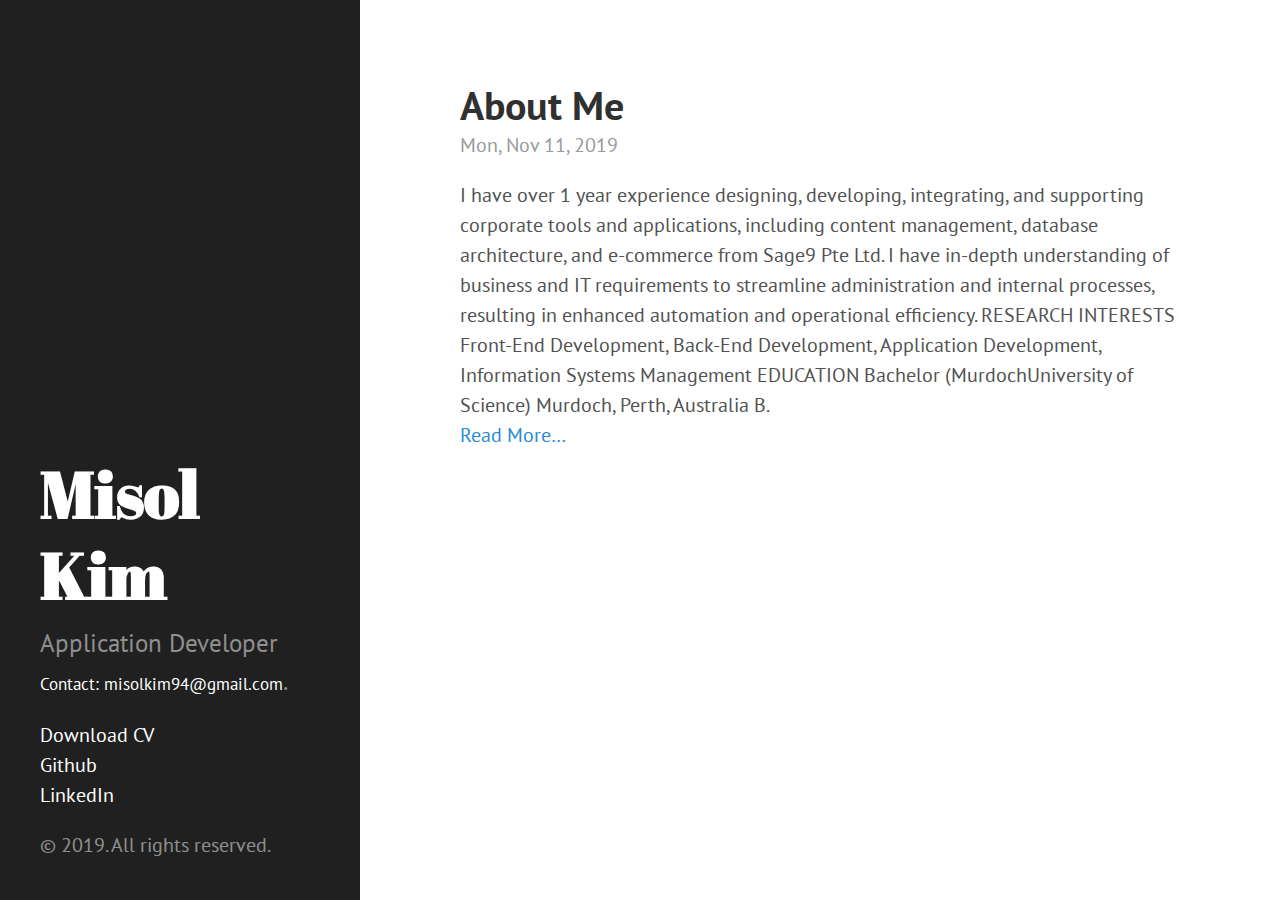
<file: index.html>
<!DOCTYPE html>
<html xmlns="http://www.w3.org/1999/xhtml" xml:lang="en-us" lang="en-us">
<head>
  <link href="https://gmpg.org/xfn/11" rel="profile">
  <meta http-equiv="content-type" content="text/html; charset=utf-8">
  <meta name="generator" content="Hugo 0.59.1" />

  
  <meta name="viewport" content="width=device-width, initial-scale=1.0">

  <title>Misol Kim</title>
  <meta name="description" content="" />

  
  <link type="text/css" rel="stylesheet" href="https://misolkim.github.io/css/print.css" media="print">
  <link type="text/css" rel="stylesheet" href="https://misolkim.github.io/css/poole.css">
  <link type="text/css" rel="stylesheet" href="https://misolkim.github.io/css/syntax.css">
  <link type="text/css" rel="stylesheet" href="https://misolkim.github.io/css/hyde.css">
    <link rel="stylesheet" href="https://fonts.googleapis.com/css?family=Abril+Fatface|PT+Sans:400,400i,700">


  
  <link rel="apple-touch-icon-precomposed" sizes="144x144" href="/apple-touch-icon-144-precomposed.png">
  <link rel="shortcut icon" href="/favicon.png">

  
  <link href="https://misolkim.github.io/index.xml" rel="alternate" type="application/rss+xml" title="Misol Kim" />
  
</head>

  <body class=" ">
  <aside class="sidebar">
  <div class="container sidebar-sticky">
    <div class="sidebar-about">
      <a href="https://misolkim.github.io/"><h1>Misol Kim</h1></a>
      <p class="lead">
      Application Developer<br>
      <small><small><a href="mailto:misolkim94@gmail.com">Contact: misolkim94@gmail.com</a></small></small>.
      </p>
    </div>

    <nav>
      <ul class="sidebar-nav">
        <li><a href="/KIM MISOL CV.pdf" target="_blank">Download CV</a> </li>
        <li><a href="https://github.com/misolkim" target="_blank"> Github </a></li><li><a href="https://www.linkedin.com/in/misolkim/" target="_blank"> LinkedIn </a></li>
      </ul>
    </nav>

    <p>&copy; 2019. All rights reserved. </p>
  </div>
</aside>

    <main class="content container">
    <div class="posts">
<article class="post">
  <h1 class="post-title">
    <a href="https://misolkim.github.io/cv/">About Me</a>
  </h1>
  <time datetime="2019-11-11T00:00:00Z" class="post-date">Mon, Nov 11, 2019</time>
  I have over 1 year experience designing, developing, integrating, and supporting corporate tools and applications,including content management, database architecture, and e-commerce from Sage9 Pte Ltd.I have in-depth understanding of business and IT requirements to streamline administration and internal processes,resulting in enhanced automation and operational efficiency. RESEARCH INTERESTS
Front-End Development, Back-End Development, Application Development, Information Systems ManagementEDUCATION
Bachelor (MurdochUniversity of Science)Murdoch, Perth, AustraliaB.
  
  <div class="read-more-link">
    <a href="/cv/">Read More…</a>
  </div>
  
</article>
</div>
    </main>

    
  </body>
</html>
</file>
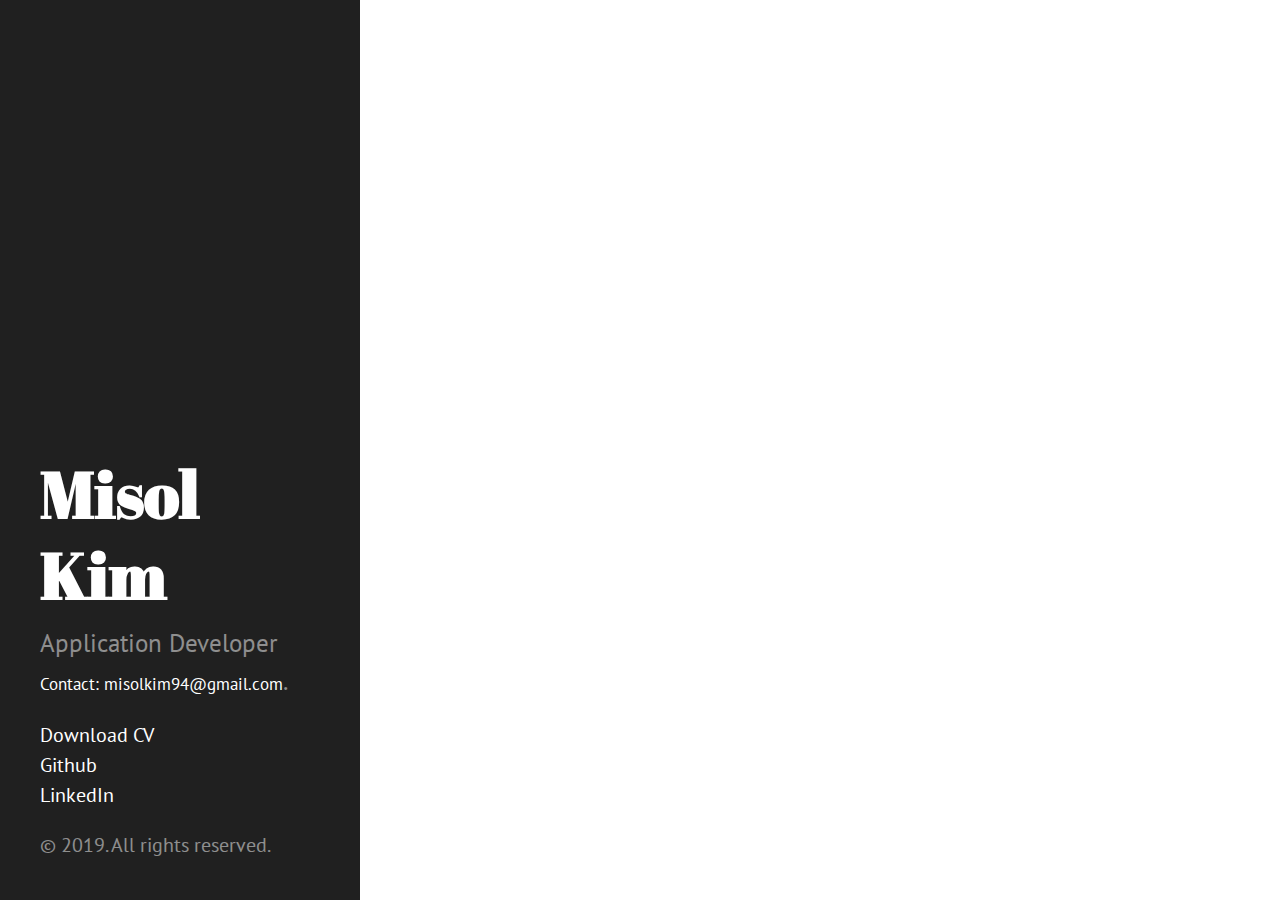
<file: categories/index.html>
<!DOCTYPE html>
<html xmlns="http://www.w3.org/1999/xhtml" xml:lang="en-us" lang="en-us">
<head>
  <link href="https://gmpg.org/xfn/11" rel="profile">
  <meta http-equiv="content-type" content="text/html; charset=utf-8">
  <meta name="generator" content="Hugo 0.59.1" />

  
  <meta name="viewport" content="width=device-width, initial-scale=1.0">

  <title>Categories &middot; Misol Kim</title>
  <meta name="description" content="" />

  
  <link type="text/css" rel="stylesheet" href="https://misolkim.github.io/css/print.css" media="print">
  <link type="text/css" rel="stylesheet" href="https://misolkim.github.io/css/poole.css">
  <link type="text/css" rel="stylesheet" href="https://misolkim.github.io/css/syntax.css">
  <link type="text/css" rel="stylesheet" href="https://misolkim.github.io/css/hyde.css">
    <link rel="stylesheet" href="https://fonts.googleapis.com/css?family=Abril+Fatface|PT+Sans:400,400i,700">


  
  <link rel="apple-touch-icon-precomposed" sizes="144x144" href="/apple-touch-icon-144-precomposed.png">
  <link rel="shortcut icon" href="/favicon.png">

  
  <link href="https://misolkim.github.io/categories/index.xml" rel="alternate" type="application/rss+xml" title="Misol Kim" />
  
</head>

  <body class=" ">
  <aside class="sidebar">
  <div class="container sidebar-sticky">
    <div class="sidebar-about">
      <a href="https://misolkim.github.io/"><h1>Misol Kim</h1></a>
      <p class="lead">
      Application Developer<br>
      <small><small><a href="mailto:misolkim94@gmail.com">Contact: misolkim94@gmail.com</a></small></small>.
      </p>
    </div>

    <nav>
      <ul class="sidebar-nav">
        <li><a href="/KIM MISOL CV.pdf" target="_blank">Download CV</a> </li>
        <li><a href="https://github.com/misolkim" target="_blank"> Github </a></li><li><a href="https://www.linkedin.com/in/misolkim/" target="_blank"> LinkedIn </a></li>
      </ul>
    </nav>

    <p>&copy; 2019. All rights reserved. </p>
  </div>
</aside>

    <main class="content container">
    <ul class="posts">

</ul>
    </main>

    
  </body>
</html>
</file>
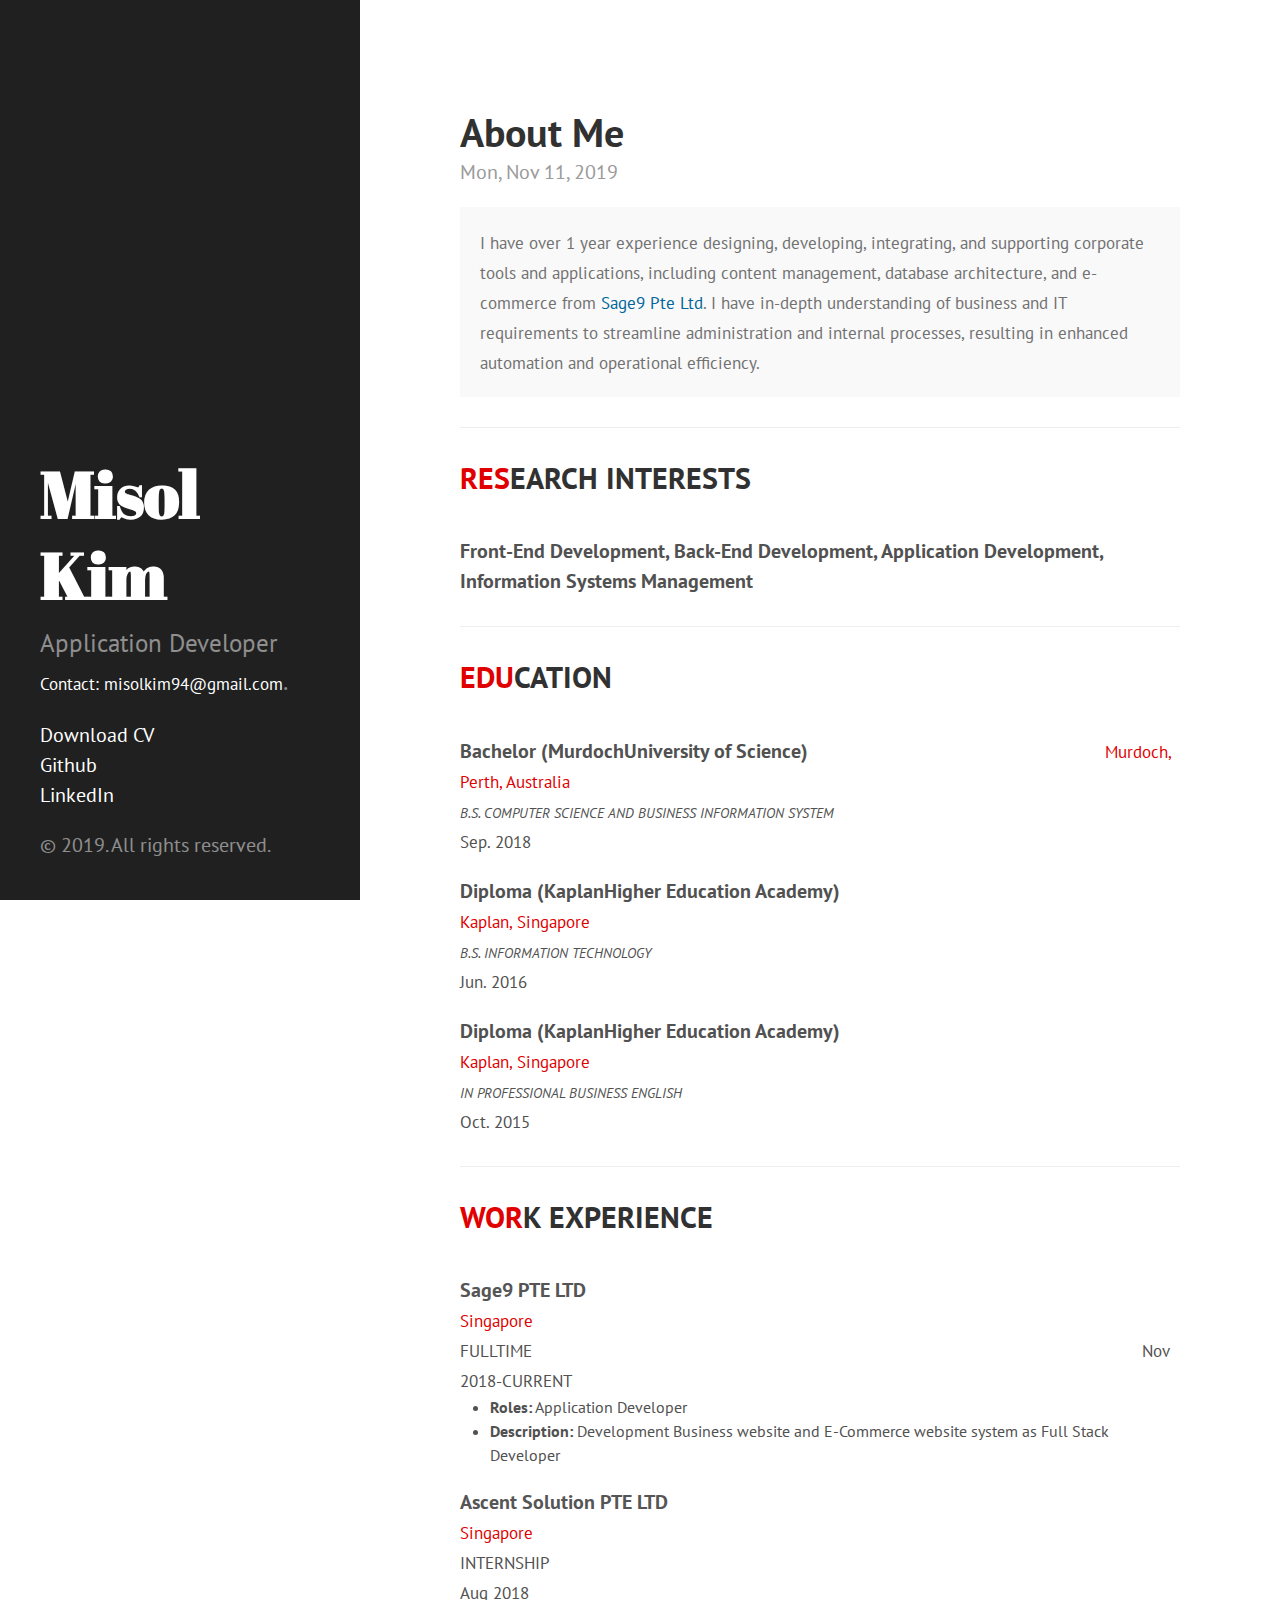
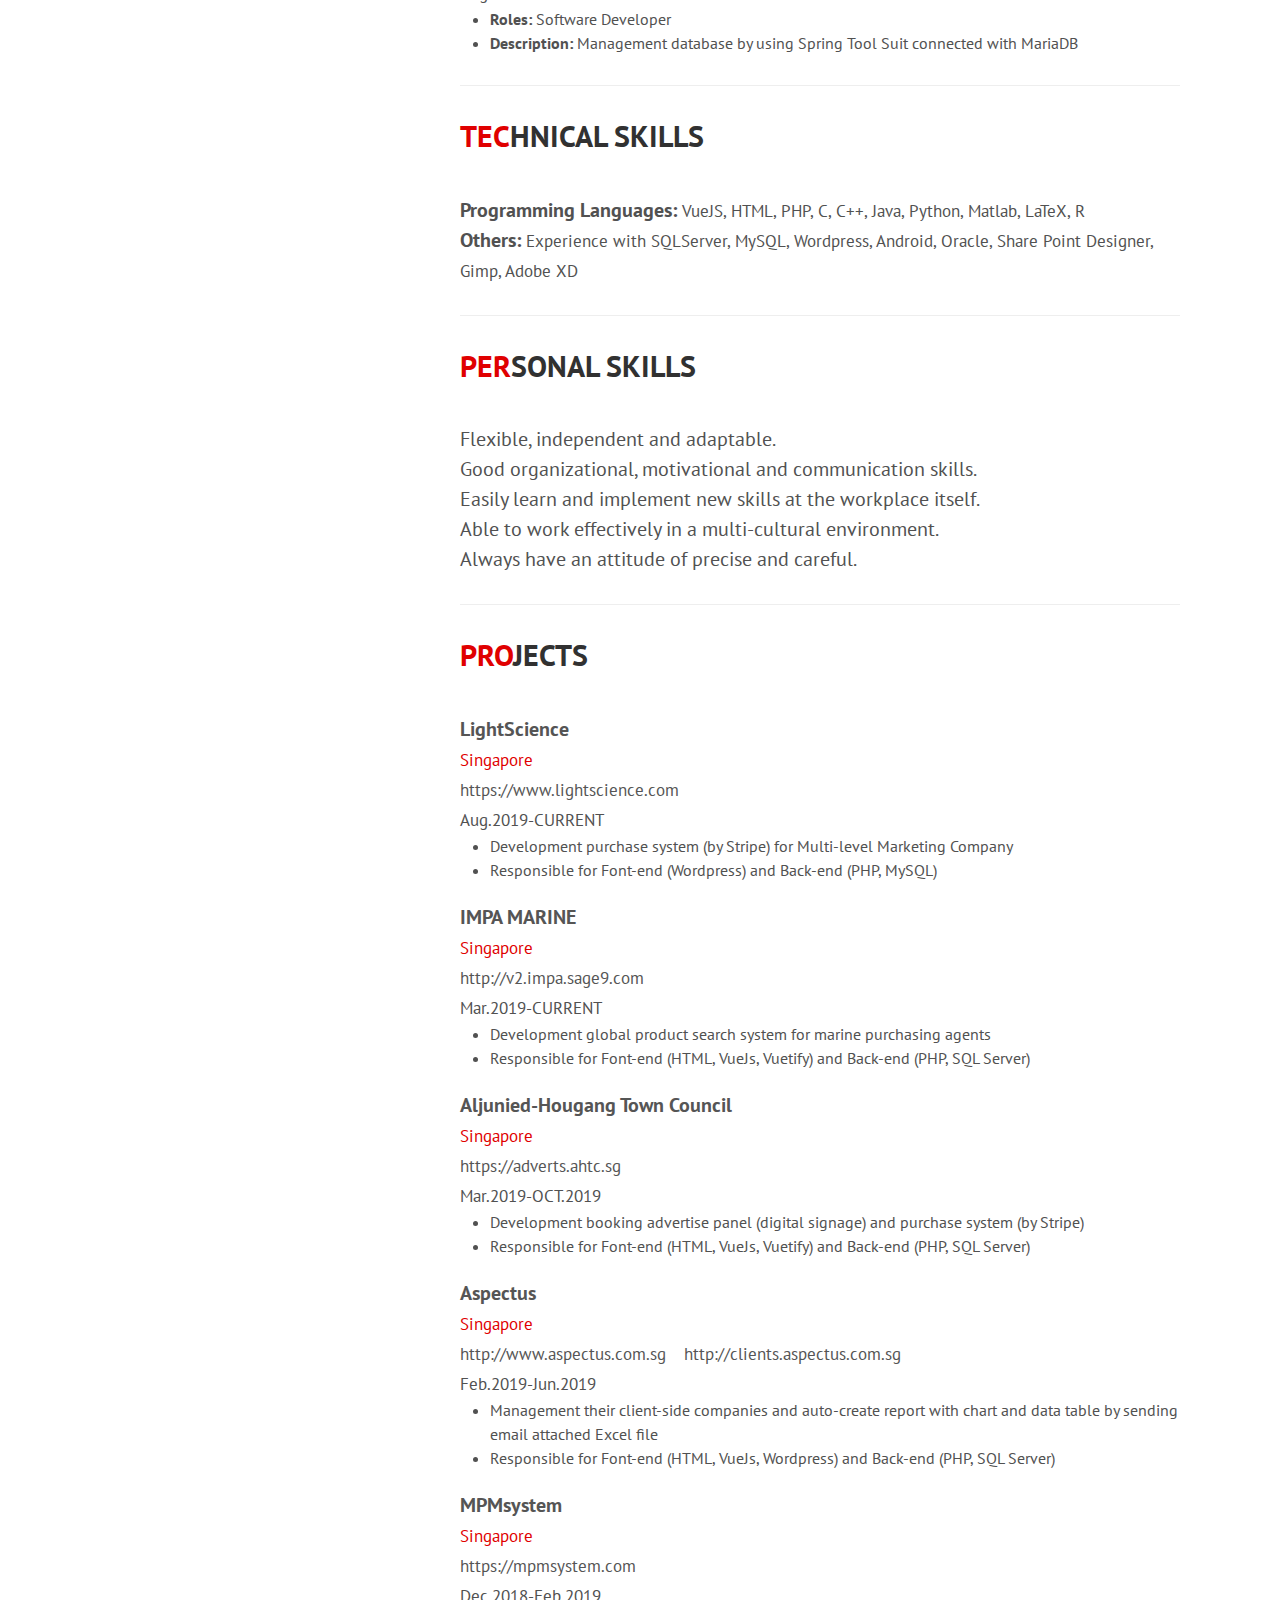
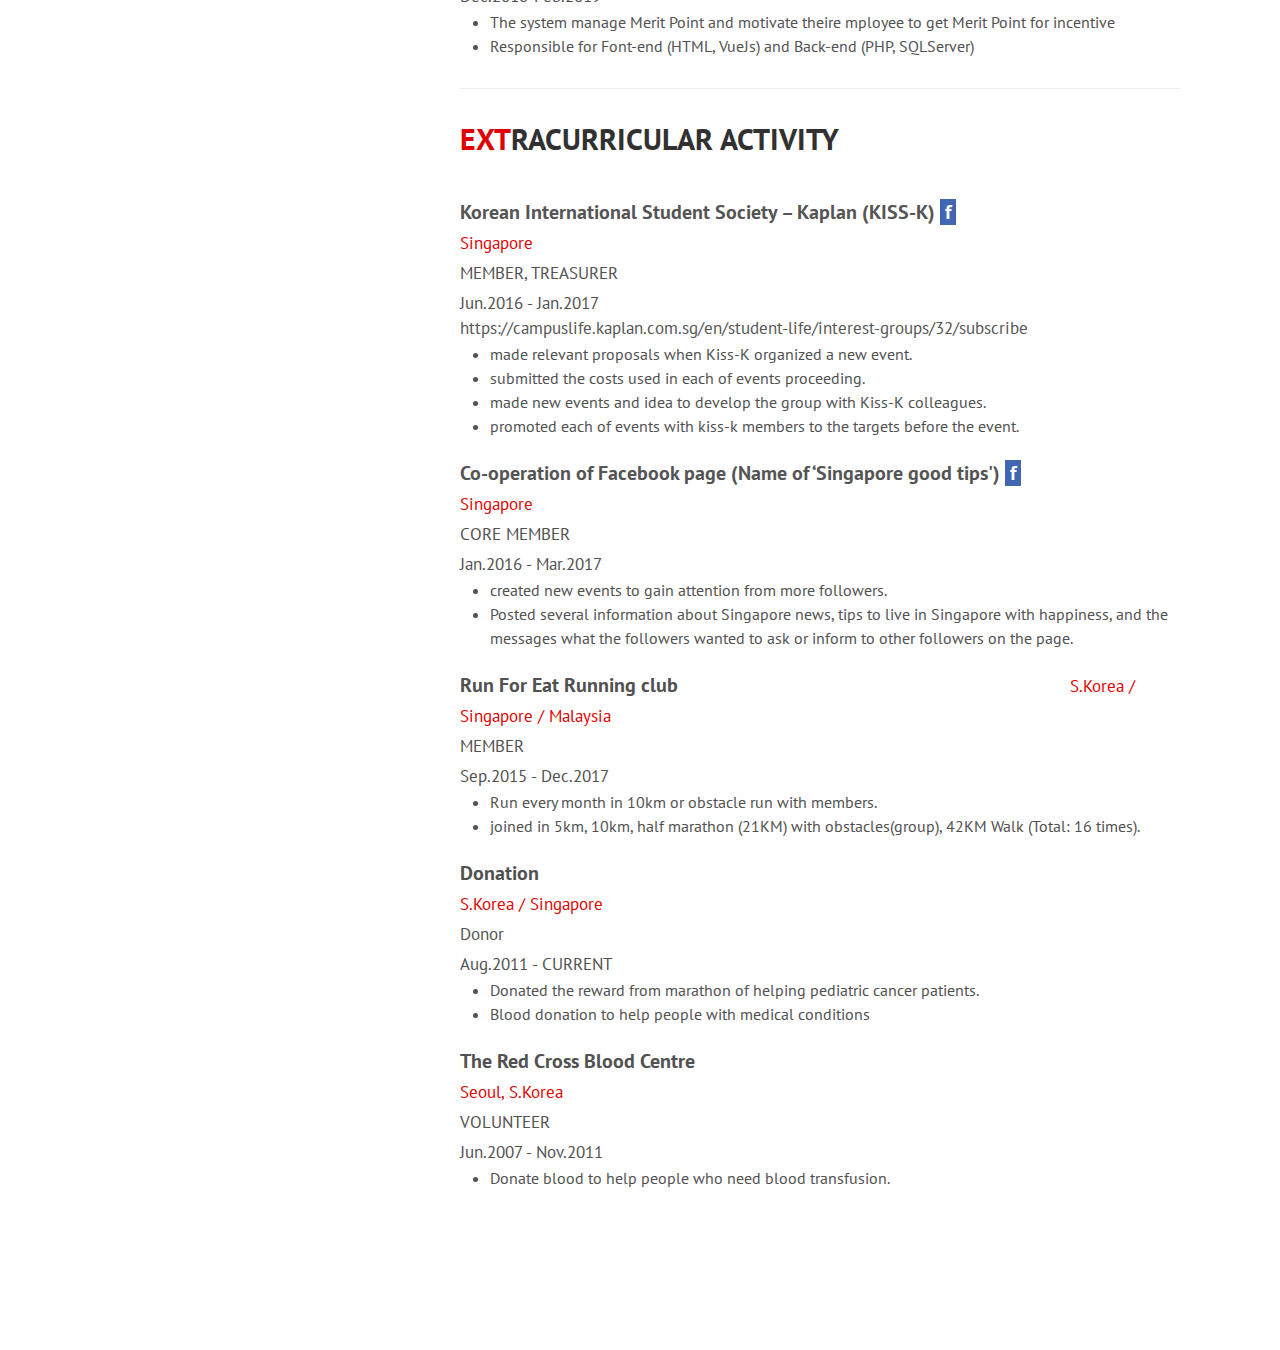
<file: cv/index.html>
<!DOCTYPE html>
<html xmlns="http://www.w3.org/1999/xhtml" xml:lang="en-us" lang="en-us">
<head>
  <link href="https://gmpg.org/xfn/11" rel="profile">
  <meta http-equiv="content-type" content="text/html; charset=utf-8">
  <meta name="generator" content="Hugo 0.59.1" />

  
  <meta name="viewport" content="width=device-width, initial-scale=1.0">

  <title>About Me &middot; Misol Kim</title>
  <meta name="description" content="" />

  
  <link type="text/css" rel="stylesheet" href="https://misolkim.github.io/css/print.css" media="print">
  <link type="text/css" rel="stylesheet" href="https://misolkim.github.io/css/poole.css">
  <link type="text/css" rel="stylesheet" href="https://misolkim.github.io/css/syntax.css">
  <link type="text/css" rel="stylesheet" href="https://misolkim.github.io/css/hyde.css">
    <link rel="stylesheet" href="https://fonts.googleapis.com/css?family=Abril+Fatface|PT+Sans:400,400i,700">


  
  <link rel="apple-touch-icon-precomposed" sizes="144x144" href="/apple-touch-icon-144-precomposed.png">
  <link rel="shortcut icon" href="/favicon.png">

  
  
</head>

  <body class=" ">
  <aside class="sidebar">
  <div class="container sidebar-sticky">
    <div class="sidebar-about">
      <a href="https://misolkim.github.io/"><h1>Misol Kim</h1></a>
      <p class="lead">
      Application Developer<br>
      <small><small><a href="mailto:misolkim94@gmail.com">Contact: misolkim94@gmail.com</a></small></small>.
      </p>
    </div>

    <nav>
      <ul class="sidebar-nav">
        <li><a href="/KIM MISOL CV.pdf" target="_blank">Download CV</a> </li>
        <li><a href="https://github.com/misolkim" target="_blank"> Github </a></li><li><a href="https://www.linkedin.com/in/misolkim/" target="_blank"> LinkedIn </a></li>
      </ul>
    </nav>

    <p>&copy; 2019. All rights reserved. </p>
  </div>
</aside>

    <main class="content container">
    <div class="post">
  <h1>About Me</h1>
  <time datetime=2019-11-11T00:00:00Z class="post-date">Mon, Nov 11, 2019</time>
  <!DOCTYPE html>
<div class="message">
  <small>
I have over 1 year experience designing, developing, integrating, and supporting corporate tools and applications,
including content management, database architecture, and e-commerce from 
<a style="text-decoration: none;color:#006699" onMouseOver="this.style.fontWeight='bold';" onMouseOut="this.style.fontWeight='normal'" href="http://www.sage9.com" target="_blank">Sage9 Pte Ltd</a>.
I have in-depth understanding of business and IT requirements to streamline administration and internal processes,
 resulting in enhanced automation and operational efficiency. 
</small>
</div>

<hr>

<h2><span style="color:#e00000">RES</span>EARCH INTERESTS</h2><br>
<p>
    <b>Front-End Development, Back-End Development, Application Development, Information Systems Management</b>
</p>

<hr>


<h2><span style="color:#e00000">EDU</span>CATION</h2><br>
    <span style="display:inline-block; width:640px;"><b>Bachelor (MurdochUniversity of Science)</b></span>
    <small><a style="text-decoration: none;color:#e00000" onMouseOver="this.style.fontWeight='bold';"
        onMouseOut="this.style.fontWeight='normal'" href="https://www.murdoch.edu.au/" target="_blank">Murdoch, Perth, Australia</a></small>
    <p>
        <span style="display:inline-block; width:747px;"><small><small><i>B.S. COMPUTER SCIENCE AND BUSINESS INFORMATION SYSTEM</i></small></small></span>
        <span style="text-align:right"><small>Sep. 2018</small></span>
    </p>

    <span style="display:inline-block; width:690px;"><b>Diploma (KaplanHigher Education Academy)</b></span>
    <small><a style="text-decoration: none;color:#e00000" onMouseOver="this.style.fontWeight='bold';"
        onMouseOut="this.style.fontWeight='normal'" href="https://www.kaplan.com.sg/" target="_blank">Kaplan, Singapore</a></small>
    <p>
        <span style="display:inline-block; width:752px;"><small><small><i>B.S. INFORMATION TECHNOLOGY</i></small></small></span>
        <span style="text-align:right"><small>Jun. 2016</small></span>
    </p>

    <span style="display:inline-block; width:690px;"><b>Diploma (KaplanHigher Education Academy)</b></span>
    <small><a style="text-decoration: none;color:#e00000" onMouseOver="this.style.fontWeight='bold';"
        onMouseOut="this.style.fontWeight='normal'" href="https://www.kaplan.com.sg/" target="_blank">Kaplan, Singapore</a></small>
    <p>
        <span style="display:inline-block; width:750px;"><small><small><i>IN PROFESSIONAL BUSINESS ENGLISH</i></small></small></span>
        <span style="text-align:right"><small>Oct. 2015</small></span>
    </p>

<hr>


<h2><span style="color:#e00000">WOR</span>K EXPERIENCE</h2><br>

<span style="display:inline-block; width:749px;"><a style="text-decoration: none;color: #555555" onMouseOver="this.style.color='#006699';"
    onMouseOut="this.style.color='#555555'" href="http://www.sage9.com" target="_blank"><b>Sage9 PTE LTD</b></a></span>
<small><span style="color:#e00000">Singapore</span></small>
<p>
    <span style="display:inline-block; width:677px;"><small>FULLTIME</small></span>
    <span style="text-align:right"><small>Nov 2018-CURRENT</small></span>
</p>
<ul style="margin-top:-20px;margin-left:-10px">
    <li style="font-size:16px"><b>Roles:</b> Application Developer</li>
    <li style="font-size:16px"><b>Description:</b> Development Business website and E-Commerce website system as Full Stack Developer</li>
</ul>

<span style="display:inline-block; width:747px;"><a style="text-decoration: none;color: #555555" onMouseOver="this.style.color='#006699'"
    onMouseOut="this.style.color='#555555'" href="http://www.myascents.com/" target="_blank"><b>Ascent Solution PTE LTD</b></a></span>
<small><span style="color:#e00000">Singapore</span></small>
<p>
    <span style="display:inline-block; width:751px;"><small>INTERNSHIP</small></span>
    <span style="text-align:right"><small>Aug 2018</small></span>
</p>
<ul style="margin-top:-20px;margin-left:-10px">
    <li style="font-size:16px"><b>Roles:</b> Software Developer</li>
    <li style="font-size:16px"><b>Description:</b> Management database by using Spring Tool Suit connected with MariaDB</li>
</ul>

<hr>

<h2><span style="color:#e00000">TEC</span>HNICAL SKILLS</h2><br>
<p>
<b>Programming Languages: </b><small> VueJS, HTML, PHP, C, C++, Java, Python, Matlab, LaTeX, R</small><br>
<b>Others: </b><small> Experience with SQLServer, MySQL, Wordpress, Android, Oracle, Share Point Designer, Gimp, Adobe XD </small>
</p>

<hr>

<h2><span style="color:#e00000">PER</span>SONAL SKILLS</h2><br>
<p>
    Flexible, independent and adaptable.<br>
    Good organizational, motivational and communication skills.<br> 
    Easily learn and implement new skills at the workplace itself. <br>
    Able to work effectively in a multi-cultural environment. <br>
    Always have an attitude of precise and careful.
</p>

<hr>

<h2><span style="color:#e00000">PRO</span>JECTS</h2><br>
<!-- 1 -->
<span style="display:inline-block; width:749px;"><a style="text-decoration: none;color: #555555" onMouseOver="this.style.color='#006699';"
    onMouseOut="this.style.color='#555555'" href="https://www.lightscience.com/" target="_blank"><b>LightScience</b></a></span>
<small><span style="color:#e00000">Singapore</span></small>
<p>
    <span style="display:inline-block; width:678px;"><small><a style="text-decoration: none;color: #555555" onMouseOver="this.style.color='#006699';this.style.fontWeight='bold';"
        onMouseOut="this.style.color='#555555';this.style.fontWeight='normal'" href="https://www.lightscience.com/" target="_blank">https://www.lightscience.com</a></small></span>
    <span style="text-align:right"><small>Aug.2019-CURRENT</small></span>
</p>
<ul style="margin-top:-20px;margin-left:-10px">
    <li style="font-size:16px">Development purchase system (by Stripe) for Multi-level Marketing Company</li>
    <li style="font-size:16px">Responsible for Font-end (Wordpress) and Back-end (PHP, MySQL)</li>
</ul>
<!-- 2 -->
<span style="display:inline-block; width:747px;"><a style="text-decoration: none;color: #555555" onMouseOver="this.style.color='#006699'"
    onMouseOut="this.style.color='#555555'" href="http://v2.impa.sage9.com/" target="_blank"><b>IMPA MARINE</b></a></span>
<small><span style="color:#e00000">Singapore</span></small>
<p>
    <span style="display:inline-block; width:678px;"><small><a style="text-decoration: none;color: #555555" onMouseOver="this.style.color='#006699';this.style.fontWeight='bold'"
        onMouseOut="this.style.color='#555555';this.style.fontWeight='normal'" href="http://v2.impa.sage9.com/" target="_blank">http://v2.impa.sage9.com</a></small></span>
    <span style="text-align:right"><small>Mar.2019-CURRENT</small></span>
</p>
<ul style="margin-top:-20px;margin-left:-10px">
    <li style="font-size:16px">Development global product search system for marine purchasing agents</li>
    <li style="font-size:16px">Responsible for Font-end (HTML, VueJs, Vuetify) and Back-end (PHP, SQL Server)</li>
</ul>
<!-- 3 -->
<span style="display:inline-block; width:747px;"><a style="text-decoration: none;color: #555555" onMouseOver="this.style.color='#006699'"
    onMouseOut="this.style.color='#555555'" href="https://adverts.ahtc.sg/" target="_blank"><b>Aljunied-Hougang Town Council</b></a></span>
<small><span style="color:#e00000">Singapore</span></small>
<p>
    <span style="display:inline-block; width:678px;"><small><a style="text-decoration: none;color: #555555" onMouseOver="this.style.color='#006699';this.style.fontWeight='bold'"
        onMouseOut="this.style.color='#555555';this.style.fontWeight='normal'" href="https://adverts.ahtc.sg/" target="_blank">https://adverts.ahtc.sg</a></small></span>
    <span style="text-align:right"><small>Mar.2019-OCT.2019</small></span>
</p>
<ul style="margin-top:-20px;margin-left:-10px">
    <li style="font-size:16px">Development booking advertise panel (digital signage) and purchase system (by Stripe)</li>
    <li style="font-size:16px">Responsible for Font-end (HTML, VueJs, Vuetify) and Back-end (PHP, SQL Server)</li>
</ul>
<!-- 4 -->
<span style="display:inline-block; width:747px;"><a style="text-decoration: none;color: #555555" onMouseOver="this.style.color='#006699'"
    onMouseOut="this.style.color='#555555'" href="http://www.aspectus.com.sg/" target="_blank"><b>Aspectus</b></a></span>
<small><span style="color:#e00000">Singapore</span></small>
<p>
    <span style="display:inline-block; width:686px;"><small><a style="text-decoration: none;color: #555555" onMouseOver="this.style.color='#006699';this.style.fontWeight='bold'"
        onMouseOut="this.style.color='#555555';this.style.fontWeight='normal'" href="http://www.aspectus.com.sg/" target="_blank">http://www.aspectus.com.sg</a> &ensp;
        <a style="text-decoration: none;color: #555555" onMouseOver="this.style.color='#006699';this.style.fontWeight='bold'"
        onMouseOut="this.style.color='#555555';this.style.fontWeight='normal'" href="http://clients.aspectus.com.sg/#/login" target="_blank">http://clients.aspectus.com.sg</a></small></span>
    <span style="text-align:right"><small>Feb.2019-Jun.2019</small></span>
</p>
<ul style="margin-top:-20px;margin-left:-10px">
    <li style="font-size:16px">Management their client-side companies and auto-create report with chart and data table by sending email attached Excel file</li>
    <li style="font-size:16px">Responsible for Font-end (HTML, VueJs, Wordpress) and Back-end (PHP, SQL Server)</li>
</ul>
<!-- 5 -->
<span style="display:inline-block; width:747px;"><a style="text-decoration: none;color: #555555" onMouseOver="this.style.color='#006699'"
    onMouseOut="this.style.color='#555555'" href="https://mpmsystem.com/" target="_blank"><b>MPMsystem</b></a></span>
<small><span style="color:#e00000">Singapore</span></small>
<p>
    <span style="display:inline-block; width:678px;"><small><a style="text-decoration: none;color: #555555" onMouseOver="this.style.color='#006699';this.style.fontWeight='bold'"
        onMouseOut="this.style.color='#555555';this.style.fontWeight='normal'" href="https://mpmsystem.com/" target="_blank">https://mpmsystem.com</a></small></span>
    <span style="text-align:right"><small>Dec.2018-Feb.2019</small></span>
</p>
<ul style="margin-top:-20px;margin-left:-10px">
    <li style="font-size:16px">The system manage Merit Point and motivate theire mployee to get Merit Point for incentive</li>
    <li style="font-size:16px">Responsible for Font-end (HTML, VueJs) and Back-end (PHP, SQLServer)</li>
</ul>

<hr>

<h2><span style="color:#e00000">EXT</span>RACURRICULAR ACTIVITY</h2><br>
<!-- 1 -->
<span style="display:inline-block; width:749px;"><a style="text-decoration: none;color: #555555" onMouseOver="this.style.color='#4267b2';"
    onMouseOut="this.style.color='#555555'" href="https://www.facebook.com/KisskSingapore/" target="_blank"><b>Korean International Student Society – Kaplan (KISS-K)
        <span style="background-color:#4267b2;color:#fff">&nbsp;f&nbsp;</span>
    </b></a></span>
<small><span style="color:#e00000">Singapore</span></small>
<p style="margin-bottom:-5px;">
    <span style="display:inline-block; width:685px;"><small>MEMBER, TREASURER</small></span>
    <span style="text-align:right"><small>Jun.2016 - Jan.2017</small></span>
</p>
<p>
    <span style="width:678px"><small><a style="text-decoration: none;color: #555555" onMouseOver="this.style.color='#006699';this.style.fontWeight='bold';"
        onMouseOut="this.style.color='#555555';this.style.fontWeight='normal'" href="https://campuslife.kaplan.com.sg/en/student-life/interest-groups/32/subscribe/" target="_blank">https://campuslife.kaplan.com.sg/en/student-life/interest-groups/32/subscribe</a></small></span>
</p>
<ul style="margin-top:-20px;margin-left:-10px">
    <li style="font-size:16px">made relevant proposals when Kiss-K organized a new event.</li>
    <li style="font-size:16px">submitted the costs used in each of events proceeding.</li>
    <li style="font-size:16px">made new events and idea to develop the group with Kiss-K colleagues.</li>
    <li style="font-size:16px">promoted each of events with kiss-k members to the targets before the event.</li>
</ul>
<!-- 2 -->
<span style="display:inline-block; width:747px;"><a style="text-decoration: none;color: #555555" onMouseOver="this.style.color='#006699'"
    onMouseOut="this.style.color='#555555'" href="https://www.facebook.com/SGCTwith2hrs/" target="_blank"><b>Co-operation of Facebook page (Name of ‘Singapore good tips')
    <span style="background-color:#4267b2;color:#fff">&nbsp;f&nbsp;</b></span>
</a></span>
<small><span style="color:#e00000">Singapore</span></small>
<p>
    <span style="display:inline-block; width:679px;"><small>CORE MEMBER</small></span>
    <span style="text-align:right"><small>Jan.2016 - Mar.2017</small></span>
</p>
<ul style="margin-top:-20px;margin-left:-10px">
    <li style="font-size:16px">created new events to gain attention from more followers.</li>
    <li style="font-size:16px">Posted several information about Singapore news, tips to live in Singapore with happiness, and the messages what the
            followers wanted to ask or inform to other followers on the page.</li>
</ul>
<!-- 3 -->
<span style="display:inline-block; width:605px;"><b>Run For Eat Running club </b></span>
<small><span style="color:#e00000">S.Korea / Singapore / Malaysia</span></small>
<p>
    <span style="display:inline-block; width:677px;"><small>MEMBER</small></span>
    <span style="text-align:right"><small>Sep.2015 - Dec.2017</small></span>
</p>
<ul style="margin-top:-20px;margin-left:-10px">
    <li style="font-size:16px">Run every month in 10km or obstacle run with members.</li>
    <li style="font-size:16px">joined in 5km, 10km, half marathon (21KM) with obstacles(group), 42KM Walk (Total: 16 times).</li>
</ul>
<!-- 4 -->
<span style="display:inline-block; width:683px;"><b>Donation</b></span>
<small><span style="color:#e00000">S.Korea / Singapore</span></small>
<p>
    <span style="display:inline-block; width:675px;"><small>Donor</small></span>
    <span style="text-align:right"><small>Aug.2011 - CURRENT</small></span>
</p>
<ul style="margin-top:-20px;margin-left:-10px">
    <li style="font-size:16px">Donated the reward from marathon of helping pediatric cancer patients.</li>
    <li style="font-size:16px">Blood donation to help people with medical conditions</li>
</ul>
<!-- 5 -->
<span style="display:inline-block; width:720px;"><b>The Red Cross Blood Centre </b></span>
<small><span style="color:#e00000">Seoul, S.Korea</span></small>
<p>
    <span style="display:inline-block; width:682px;"><small>VOLUNTEER</small></span>
    <span style="text-align:right"><small>Jun.2007 - Nov.2011</small></span>
</p>
<ul style="margin-top:-20px;margin-left:-10px">
    <li style="font-size:16px">Donate blood to help people who need blood transfusion.</li>
    <!-- <li style="font-size:16px">Blood donation to help people with medical conditions</li> -->
</ul>
</div>


    </main>

    
  </body>
</html>
</file>
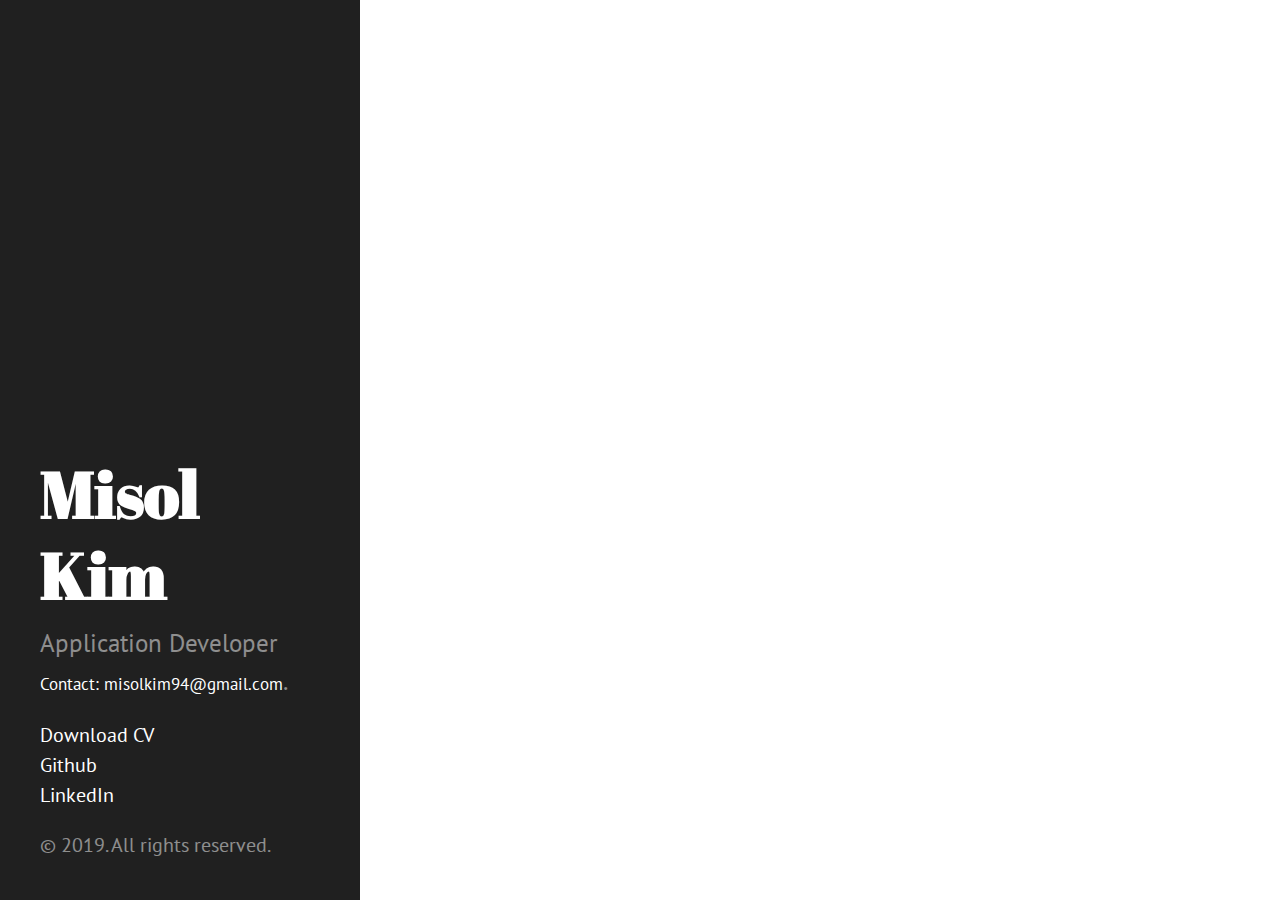
<file: tags/index.html>
<!DOCTYPE html>
<html xmlns="http://www.w3.org/1999/xhtml" xml:lang="en-us" lang="en-us">
<head>
  <link href="https://gmpg.org/xfn/11" rel="profile">
  <meta http-equiv="content-type" content="text/html; charset=utf-8">
  <meta name="generator" content="Hugo 0.59.1" />

  
  <meta name="viewport" content="width=device-width, initial-scale=1.0">

  <title>Tags &middot; Misol Kim</title>
  <meta name="description" content="" />

  
  <link type="text/css" rel="stylesheet" href="https://misolkim.github.io/css/print.css" media="print">
  <link type="text/css" rel="stylesheet" href="https://misolkim.github.io/css/poole.css">
  <link type="text/css" rel="stylesheet" href="https://misolkim.github.io/css/syntax.css">
  <link type="text/css" rel="stylesheet" href="https://misolkim.github.io/css/hyde.css">
    <link rel="stylesheet" href="https://fonts.googleapis.com/css?family=Abril+Fatface|PT+Sans:400,400i,700">


  
  <link rel="apple-touch-icon-precomposed" sizes="144x144" href="/apple-touch-icon-144-precomposed.png">
  <link rel="shortcut icon" href="/favicon.png">

  
  <link href="https://misolkim.github.io/tags/index.xml" rel="alternate" type="application/rss+xml" title="Misol Kim" />
  
</head>

  <body class=" ">
  <aside class="sidebar">
  <div class="container sidebar-sticky">
    <div class="sidebar-about">
      <a href="https://misolkim.github.io/"><h1>Misol Kim</h1></a>
      <p class="lead">
      Application Developer<br>
      <small><small><a href="mailto:misolkim94@gmail.com">Contact: misolkim94@gmail.com</a></small></small>.
      </p>
    </div>

    <nav>
      <ul class="sidebar-nav">
        <li><a href="/KIM MISOL CV.pdf" target="_blank">Download CV</a> </li>
        <li><a href="https://github.com/misolkim" target="_blank"> Github </a></li><li><a href="https://www.linkedin.com/in/misolkim/" target="_blank"> LinkedIn </a></li>
      </ul>
    </nav>

    <p>&copy; 2019. All rights reserved. </p>
  </div>
</aside>

    <main class="content container">
    <ul class="posts">

</ul>
    </main>

    
  </body>
</html>
</file>
